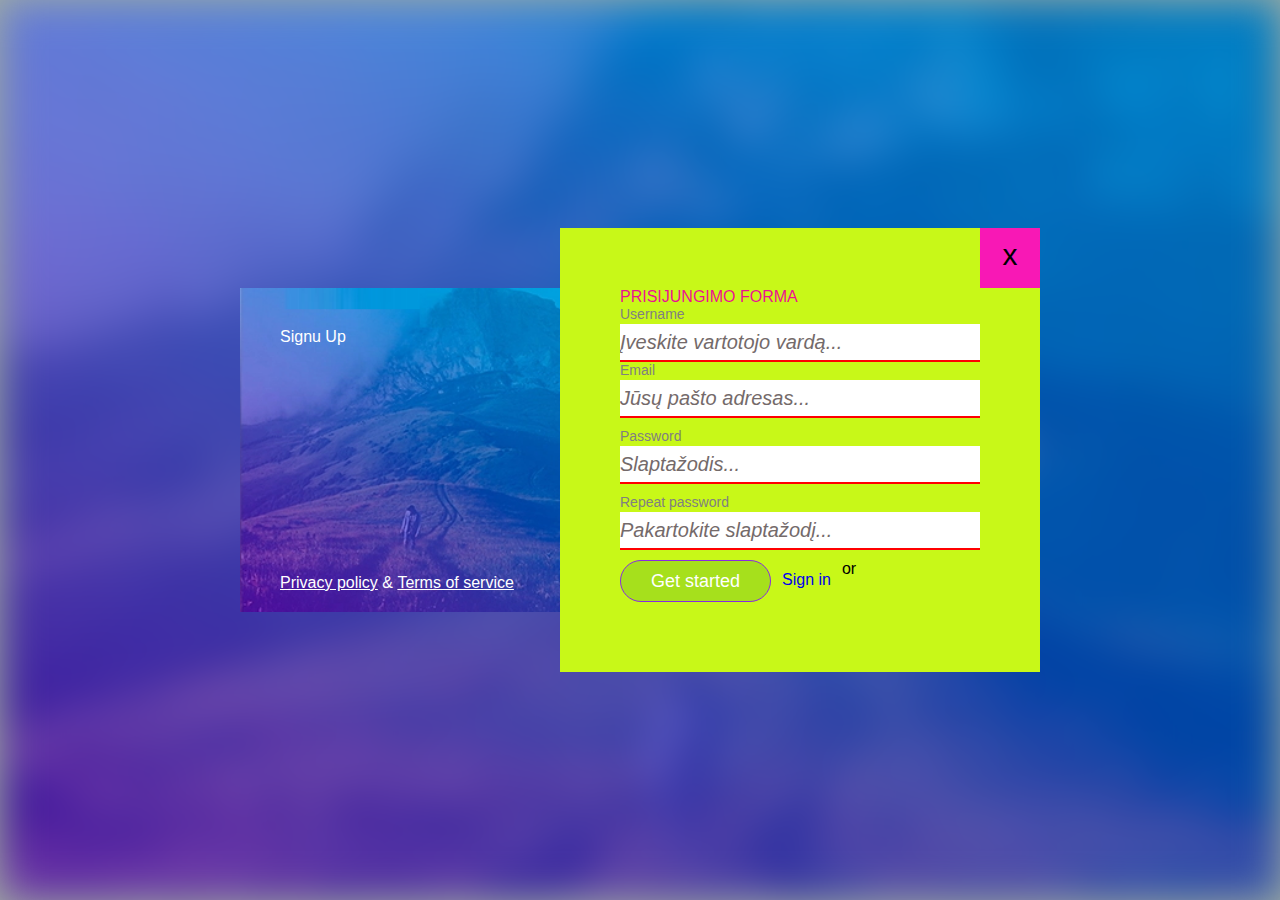
<file: index.html>
<!DOCTYPE html>
<html lang="en">
<head>
    <meta charset="UTF-8">
    <meta name="viewport" content="width=device-width, initial-scale=1.0">
    <title>Sign up</title>
    <link rel="stylesheet" href="./css/main.css">
    <link rel="stylesheet" href="./css/form.css">
    <link rel="shortcut icon" href="favicon.png" type="image/x-icon">
</head>
<body>
    <div class="background"></div>
    <main class="container">
        <div class="left-column"> 
<header>  Signu Up </header>      
<footer class="bottom-links">
        <a href="#">Privacy policy</a>
        <span>&</span>
        <a href="#">Terms of service</a>
</footer>
        </div>
        <div class="right-column">
            <div class="close">x</div>
            <form action="./api/register" class="form">
               <p style="color: rgb(236, 17, 145);"> PRISIJUNGIMO FORMA</p>
                <div class="form-row">
                    <label for="username">Username</label>
                    <input id="username" type="text" placeholder="Įveskite vartotojo vardą..." required="required">
                </div>
                <div class="form-row">
                    <label for="email">Email</label>
                    <input id="email" type="email" placeholder="Jūsų pašto adresas... " required="required">
                </div>
                <div class="form-row">
                    <label for="pass">Password</label>
                    <input id="pass" type="pass" placeholder="Slaptažodis... " required="required">
                </div>
                <div class="form-row">
                    <label for="repass">Repeat password</label>
                    <input id="repass" type="password" placeholder="Pakartokite slaptažodį... " required="required">
                </div>
                <div class="form-row">
                   <button type="submit">Get started</button>
                   <!--<button type="reset">Reset</button>-->
                   <Sapn>or</Sapn>
                   <a href="a">Sign in</a>
                </div>
            </form>
        </div>
    </main>
</body>
</html>
<!--required="required" arba tik required (galima rašyti ir taip ir taip) liepia įvesti visiems laukams privalomas reikšmes 



-->
</file>
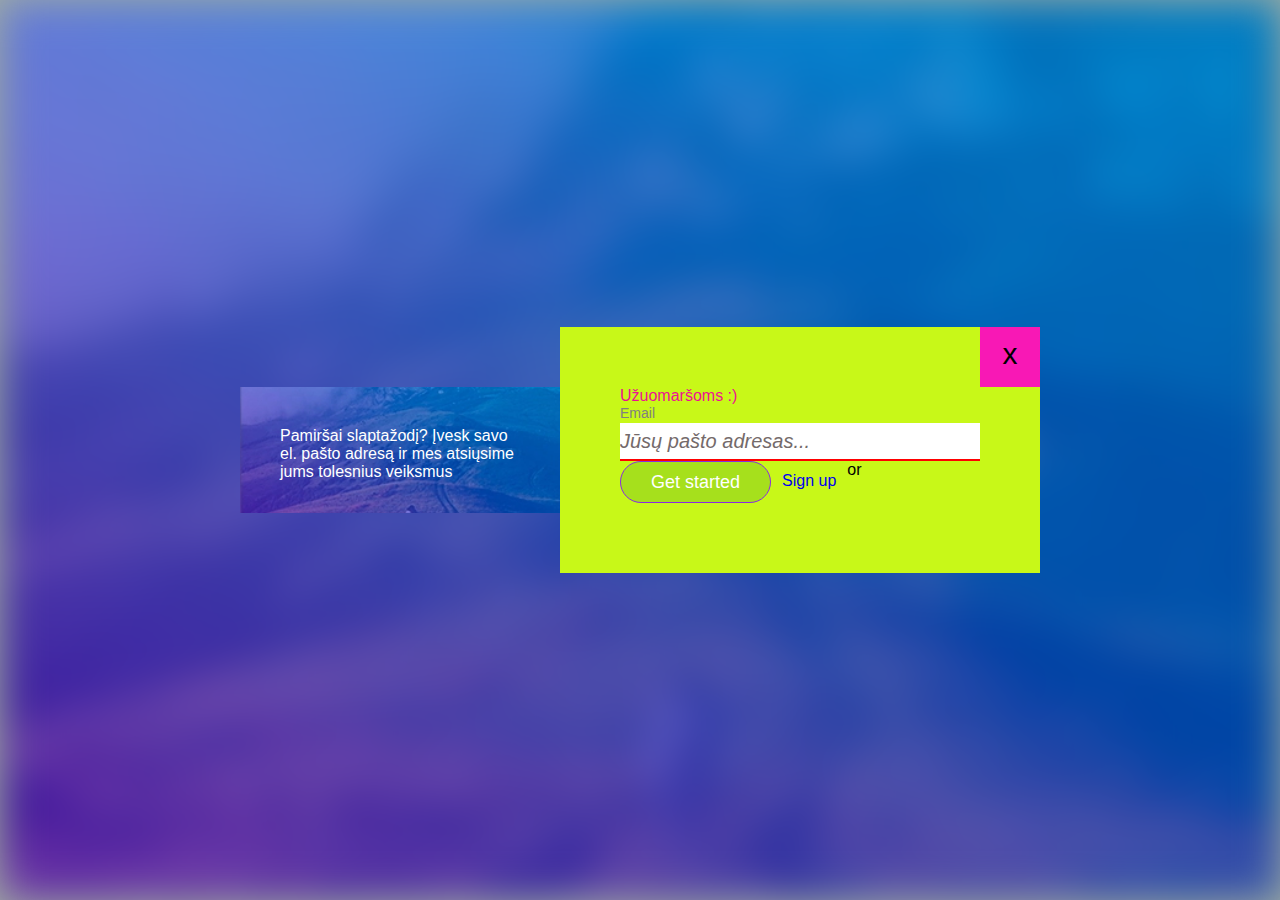
<file: forgot_password/index.html>
<!DOCTYPE html>
<html lang="en">
<head>
    <meta charset="UTF-8">
    <meta name="viewport" content="width=device-width, initial-scale=1.0">
    <title>Sign up</title>
    <link rel="stylesheet" href="../css/main.css">
    <link rel="stylesheet" href="../css/form.css">
    <link rel="shortcut icon" href="favicon.png" type="image/x-icon">
</head>
<body>
    <div class="background"></div>
    <main class="container">
        <div class="left-column"> 
<header>  Pamiršai slaptažodį? Įvesk savo el. pašto adresą ir mes atsiųsime jums tolesnius veiksmus</header>      
<footer class="bottom-links">
        <a href="#"></a>
        <span></span>
        <a href="#"></a>
</footer>
        </div>
        <div class="right-column">
            <div class="close">x</div>
            <form action="./api/register" class="form">
               <p style="color: rgb(236, 17, 145);"> Užuomaršoms :)</p>
                
                <div class="form-row">
                    <label for="email">Email</label>
                    <input id="email" type="email" placeholder="Jūsų pašto adresas... " required="required">
                </div>
                
                <div class="form-row">
                   <button type="submit">Get started</button>
                   <!--<button type="reset">Reset</button>-->
                   <Sapn>or</Sapn>
                   <a href="../">Sign up</a>
                </div>
            </form>
        </div>
    </main>
</body>
</html>
<!--required="required" arba tik required (galima rašyti ir taip ir taip) liepia įvesti visiems laukams privalomas reikšmes 



-->
</file>
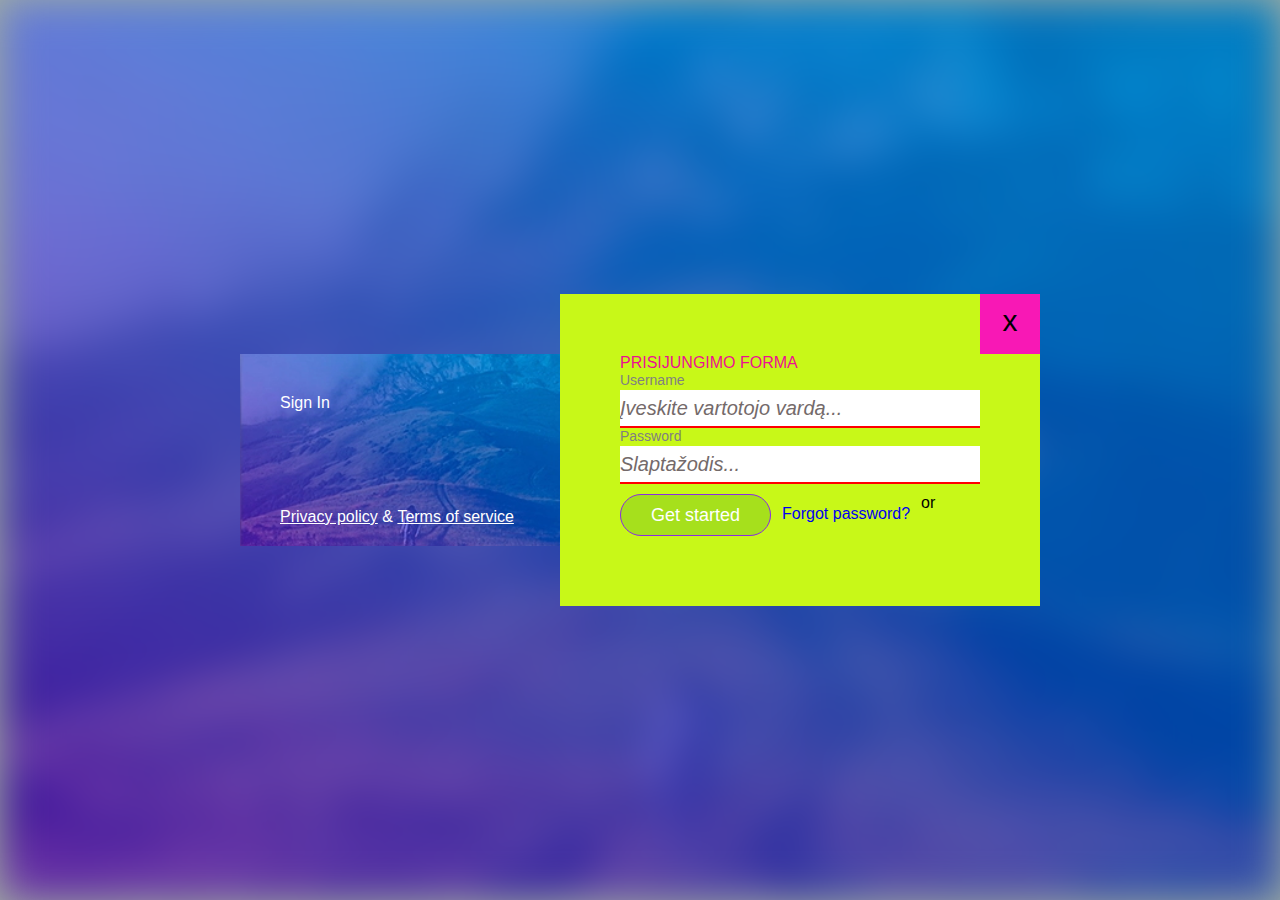
<file: sign_in/index.html>
<!DOCTYPE html>
<html lang="en">
<head>
    <meta charset="UTF-8">
    <meta name="viewport" content="width=device-width, initial-scale=1.0">
    <title>Sign up</title>
    <link rel="stylesheet" href="../css/main.css">
    <link rel="stylesheet" href="../css/form.css">
    <link rel="shortcut icon" href="../favicon.png" type="image/x-icon">
</head>
<body>
    <div class="background"></div>
    <main class="container">
        <div class="left-column"> 
<header>  Sign In </header>      
<footer class="bottom-links">
        <a href="#">Privacy policy</a>
        <span>&</span>
        <a href="#">Terms of service</a>
</footer>
        </div>
        <div class="right-column">
            <div class="close">x</div>
            <form action="./api/register" class="form">
               <p style="color: rgb(236, 17, 145);"> PRISIJUNGIMO FORMA</p>
                <div class="form-row">
                    <label for="username">Username</label>
                    <input id="username" type="text" placeholder="Įveskite vartotojo vardą..." required="required">
                </div>
                <div class="form-row">
                    <label for="pass">Password</label>
                    <input id="pass" type="pass" placeholder="Slaptažodis... " required="required">
                </div>
                <div class="form-row">
                   <button type="submit">Get started</button>
                   <!--<button type="reset">Reset</button>-->
                   <Sapn>or</Sapn>
                   <a href="../forgot_password/">Forgot password?</a>
                </div>
            </form>
        </div>
    </main>
</body>
</html>
<!--required="required" arba tik required (galima rašyti ir taip ir taip) liepia įvesti visiems laukams privalomas reikšmes 



-->
</file>
<file: css/main.css>
body,
body * {
    margin: 0;
    padding: 0;
    vertical-align: top;
    font-family: 'Gill Sans', 'Gill Sans MT', Calibri, 'Trebuchet MS', sans-serif;
    box-sizing: border-box;  
}
body{
    background-color: #a1ada3;
}
 .background { 
    background-image: url(../img/hill.jpg);
    background-repeat: no-repeat;
    background-size: cover;
    background-position: center;
    height: 100vh;
    filter: blur(20px);
  } 
.container {
    display: inline-block;
    width: 800px;
    /* margin-top: 100px;
    margin-left: calc((100% - 800px) / 2);
    background-color: #40e754; */
    position: absolute;
    top: 50%;
    left: 50%;
    transform: translate(-50%, -50%);
  }
.left-column {
    width: 40%;
    float: left;
    padding: 40px;
    margin-top: 20px;
    margin-bottom: 20px;
    color:white;
    background-color: rgb(82, 25, 238);
    background-image: url(../img/hill.jpg);
    background-repeat: no-repeat;
    background-size: cover;
    background-position: center;
    position: absolute;
    top: 40px;
    bottom: 40px;
}
/* .left-column { 
    width: 40%;
    float: left;
    padding: 40px;
    color: #fff;
    background-color: #4c46a5;
    background-image: url(../img/hill-big.jpg);
    background-repeat: no-repeat;
    background-size: cover;
    background-position: center;
    position: absolute;
    top: 40px;
    bottom: 40px;
  } */
.right-column {
    /* width: calc(60% - 100px); */
    width: 60%;
    padding: 60px;
    float: right;
    background-color: rgb(200, 248, 24);
    position: relative;
}
/* .right-column {
    width: 60%;
    padding: 60px;
    float: right;
    background-color: #fff;
    position: relative;
  } */
.bottom-links {
    position: absolute;
    bottom: 20px;
    left: 40px;
    right: 40px;
}
.bottom-links > a {
    display: inline-block;
    color:white;
}
.close { 
    display: inline-block;
    width: 60px;
    height: 60px;
    text-align: center;
    font-size: 30px;
    line-height: 54px;
    background-color: rgb(248, 24, 181);
    position: absolute;
    top: 0;
    right: 0;
}
/* .close { 
    display: inline-block;
    width: 60px;
    height: 60px;
    text-align: center;
    font-size: 30px;
    line-height: 54px;
    position: absolute;
    top: 0;
    right: 0;
  } */ 

.form-row > span {
    float: left;
    padding: 11px;
    line-height: 1,8em;
}
.form-row > a {
    float: left;
    padding: 11px; 
    line-height: 1,8em;
    text-decoration: none;
}
.form-row > a:hover {
  text-decoration: underline;
  color: red;
} 

/* .pomidoras {
    background-color: red;
    padding: 20px;
    font-size: 16 px;
} 
    šią savybę galima pritaikyti daugeliui elemntui naudojant klases*/

/* .form.form{} peržiūrėti CSS selektorius
# kalba apie atributą ID. Patarimas nerašyti, nes ta taisyklė labai griežta. Naudoti patariama tik pačiame HTML arba JavaScript.

body, body * tai reiškia, kad ima visus body elementus{ 
    margin: 0;
    padding: 0;
    vertical-align: top;
    font-family: 'Gill Sans', 'Gill Sans MT', Calibri, 'Trebuchet MS', sans-serif;    
    box-sizing: border-box;
} 
 absoliutus centriukas
{Position: absolute;
Top: 50%;
Left: 50%;
Transform, translate (-50% ; -50%) }

*/
/* 
body,
body * {
  margin: 0;
  padding: 0;
  vertical-align: top;
  box-sizing: border-box;
  font-family: 'Gill Sans', 'Gill Sans MT', Calibri, 'Trebuchet MS', sans-serif;
}

body {
  background-color: #00b4d0;
}

.background {
  background-image: url(../img/hill.jpg);
  background-repeat: no-repeat;
  background-size: cover;
  background-position: center;
  height: 100vh;
  filter: blur(20px);
}

.container {
  display: inline-block;
  width: 800px;
  position: absolute;
  top: 50%;
  left: 50%;
  transform: translate(-50%, -50%);
}

.left-column {
  width: 40%;
  float: left;
  padding: 40px;
  color: #fff;
  background-color: #4c46a5;
  background-image: url(../img/hill.jpg);
  background-repeat: no-repeat;
  background-size: cover;
  background-position: center;
  position: absolute;
  top: 40px;
  bottom: 40px;
}

.main-title {
}

.bottom-links {
  position: absolute;
  bottom: 20px;
  left: 40px;
  right: 40px;
}

.bottom-links > a {
  color: #fff;
}

.bottom-links > span {
}

.right-column {
  width: 60%;
  padding: 60px;
  float: right;
  background-color: #fff;
  position: relative;
}

.close {
  display: inline-block;
  width: 60px;
  height: 60px;
  text-align: center;
  font-size: 30px;
  line-height: 54px;
  position: absolute;
  top: 0;
  right: 0;
}

.form-row > span {
  float: left;
  padding: 11px;
  line-height: 20px;
}

.form-row > a {
  float: left;
  padding: 11px;
  text-decoration: none;
  line-height: 20px;
}
.form-row > a:hover {
  text-decoration: underline;
  color: red;
} */
</file>
<file: css/form.css>
.form.form {
    display: inline-block;
    height: calc(60% - 100px);
}
.form-row {
    display: inline-block;
    width: 100%; 
}
.form-row + .form-row {
    margin-bottom: 10px; 
}
input {
    display: inline-block;
    width: 100%;
    font-size: 20px;
    border-top: none;
    border-left: none;
    border-right: none;
    border-bottom-color: red;    
    line-height: 1.8em;
}
label {
    display: inline-block;
    width: 100%;
    color: grey;
    font-weight: 15px;
    font-size: 14px;
}
::placeholder {
    color: rgb(116, 106, 106);
    font-style: italic;
}
input:focus{
    background-color: yellow;
    outline-color: red;
}
input:focus-visible{
    outline-color:none;

}
button {
    float: left;
    padding: 10px;
    padding-left: 30px;
    padding-right: 30px;
    background-color: rgb(166, 224, 28);
    border: 1px solid blueviolet;
    color:white;
    font-size: 18px;
    line-height: 20px;
    border-radius: 21px;
}
button:hover { 
    color: blue;
    cursor: pointer;
    }
</file>
